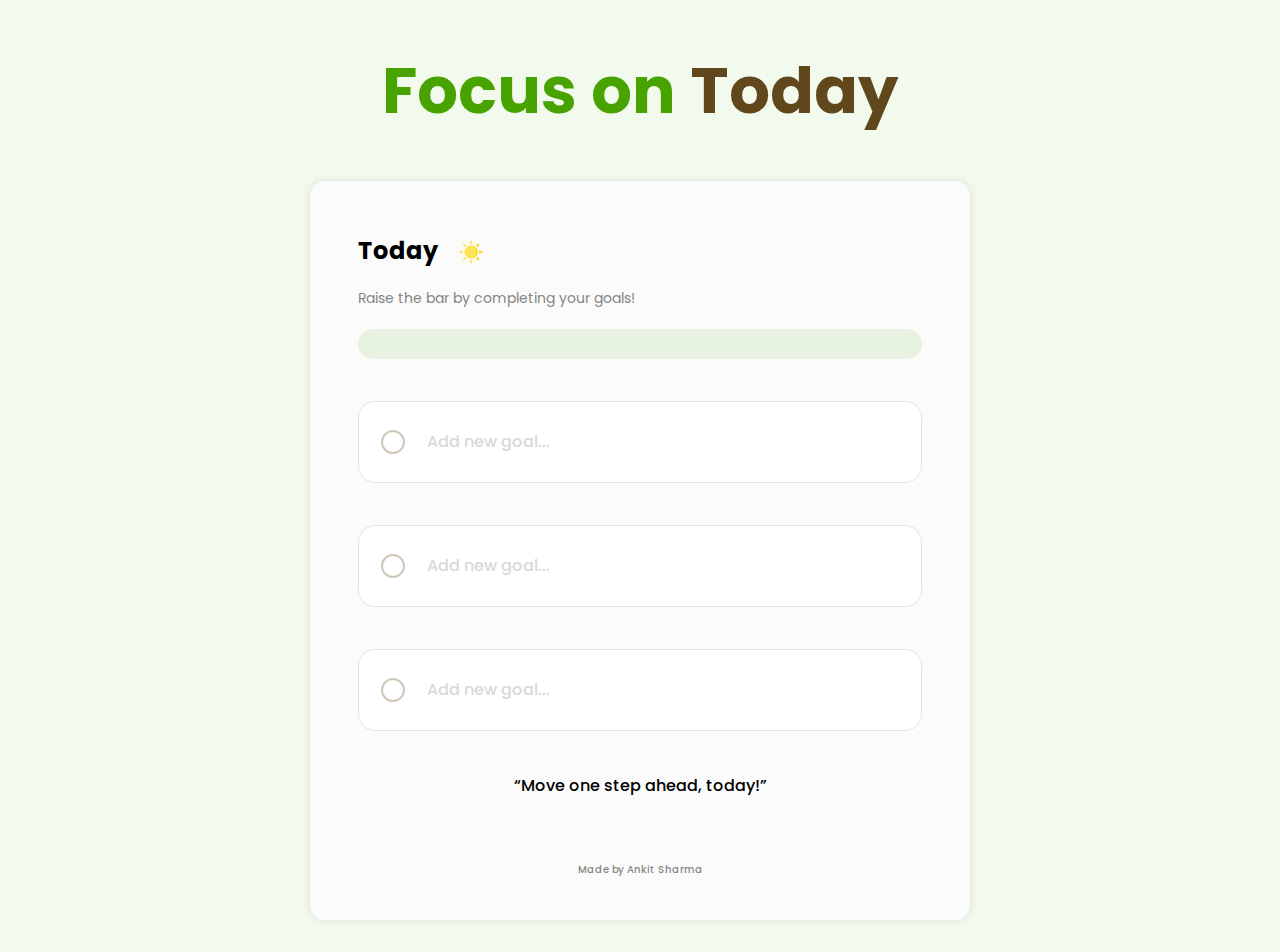
<file: index.html>
<!DOCTYPE html>
<html lang="en">
  <head>
    <meta charset="UTF-8" />
    <meta http-equiv="X-UA-Compatible" content="IE=edge" />
    <meta name="viewport" content="width=device-width, initial-scale=1.0" />
    <title>Focus on Today</title>
    <link rel="preconnect" href="https://fonts.googleapis.com" />
    <link rel="preconnect" href="https://fonts.gstatic.com" crossorigin />
    <link
      href="https://fonts.googleapis.com/css2?family=Poppins:wght@400;500;600;700;800&family=Style+Script&display=swap"
      rel="stylesheet"
    />
    <link rel="stylesheet" href="style.css" />
    <script src="index.js" defer></script>
  </head>
  <body>
    <main>
      <h1 class="title">Focus on <span>Today</span></h1>
      <div class="app-container">
        <h2 class="subtitle">
          <span>Today</span>
          <img class="sun-icon" src="sun.png" alt="sun" />
        </h2>
        <p class="progress-label">Raise the bar by completing your goals!</p>
        <div class="progress-bar">
          <div class="progress-value">
            <span>2/3 Completed</span>
          </div>
          <p class="error-label">Please set all the 3 goals!</p>
        </div>

        <div class="goal-container">
          <div class="custom-checkbox">
            <img class="check-icon" src="check-icon.png" alt="check-icon" />
          </div>
          <input
            class="goal-input"
            type="text"
            placeholder="Add new goal... "
          />
        </div>
        <div class="goal-container">
          <div class="custom-checkbox">
            <img class="check-icon" src="check-icon.png" alt="check-icon" />
          </div>
          <input
            class="goal-input"
            type="text"
            placeholder="Add new goal... "
          />
        </div>
        <div class="goal-container">
          <div class="custom-checkbox">
            <img class="check-icon" src="check-icon.png" alt="check-icon" />
          </div>
          <input
            class="goal-input"
            type="text"
            placeholder="Add new goal... "
          />
        </div>

        <p class="quote">“Move one step ahead, today!”</p>
        <p class="made-with">Made by Ankit Sharma</p>
      </div>
    </main>
  </body>
</html>
</file>
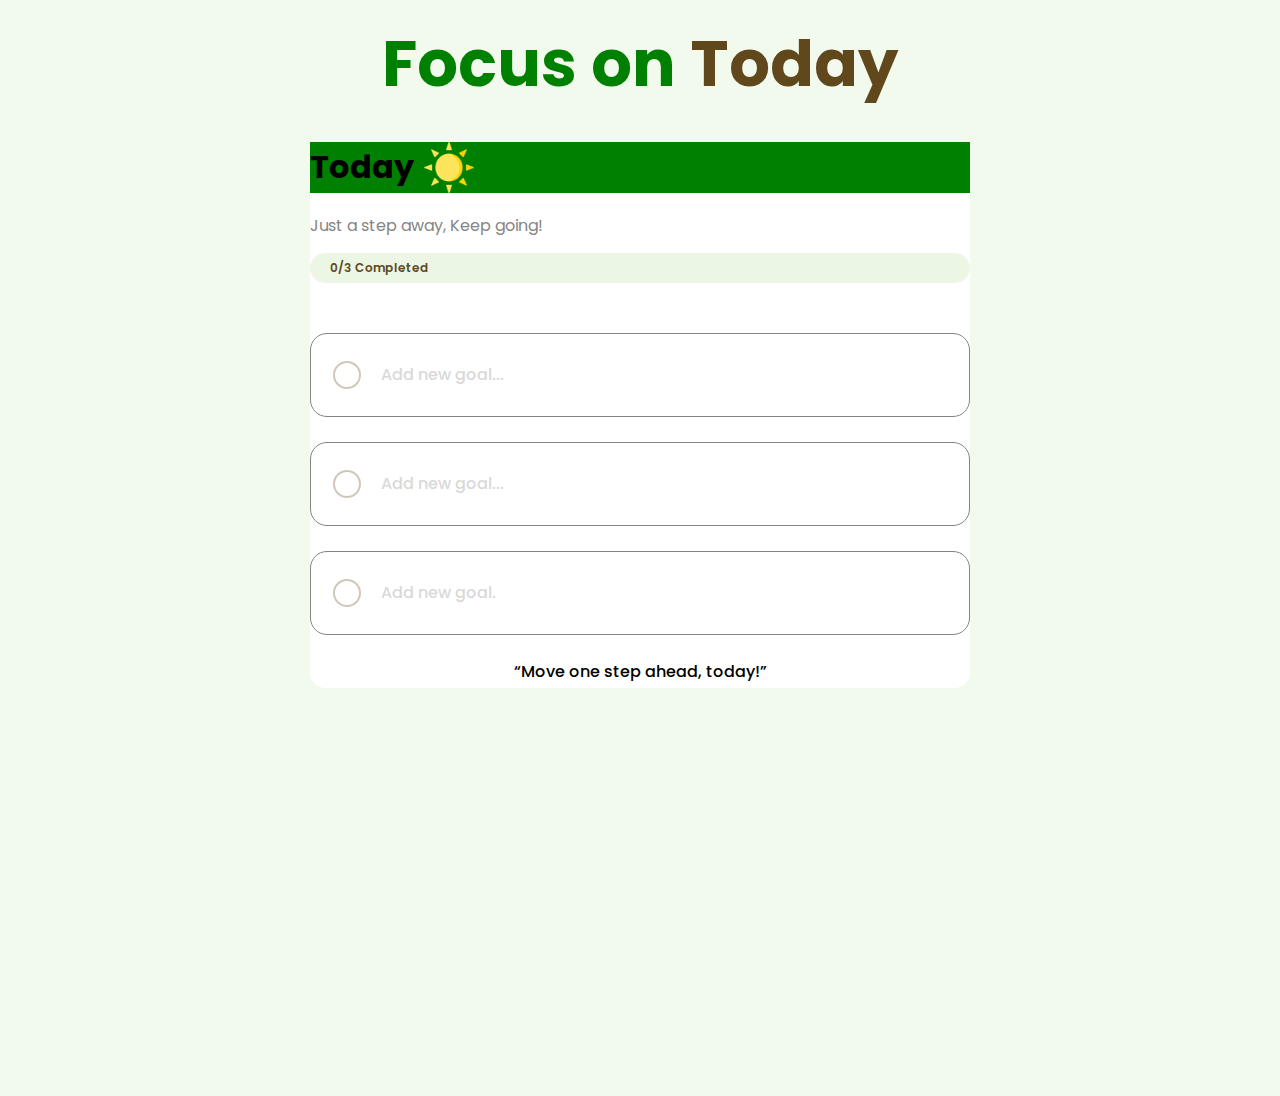
<file: blank.html>
<!DOCTYPE html>
<html lang="en">
  <head>
    <meta charset="UTF-8" />
    <meta name="viewport" content="width=device-width, initial-scale=1.0" />
    <title>Rock Paper Scissors Game</title>
    <link rel="preconnect" href="https://fonts.googleapis.com" />
    <link rel="preconnect" href="https://fonts.gstatic.com" crossorigin />
    <link
      href="https://fonts.googleapis.com/css2?family=Poppins:ital,wght@0,100;0,200;0,300;0,400;0,500;0,600;0,700;0,800;0,900;1,100;1,200;1,300;1,400;1,500;1,600;1,700;1,800;1,900&display=swap"
      rel="stylesheet"
    />
    <link rel="stylesheet" href="blank.css" />
    <script src="index.js" defer></script>
  </head>
  <body>
    <main>
      <h1>Focus on <span>Today</span></h1>
      <div class="inner-card">
        <div class="sun">
          <p>Today</p>
          <img src="sun.png" alt="" />
        </div>
        <div class="subheading">Just a step away, Keep going!</div>

        <div class="progress-bar">
          <div class="progress-value">
            <span></span>
          </div>
          <p class="warning">Please set all the 3 goals!</p>
        </div>

        <div class="task-card">
          <div class="custom-checkbox">
            <img class="check-icon" src="check-icon.png" alt="" />
          </div>
          <input
            class="goal-input goal1"
            type="text"
            placeholder="Add new goal..."
          />
        </div>
        <div class="task-card">
          <div class="custom-checkbox">
            <img class="check-icon" src="check-icon.png" alt="" />
          </div>
          <input
            class="goal-input goal2"
            type="text"
            placeholder="Add new goal..."
          />
        </div>
        <div class="task-card">
          <div class="custom-checkbox">
            <img class="check-icon" src="check-icon.png" alt="" />
          </div>
          <input
            class="goal-input goal3"
            type="text"
            placeholder="Add new goal."
          />
        </div>
        <div class="motivation">
          <p>“Move one step ahead, today!”</p>
        </div>
      </div>
    </main>
  </body>
</html>
</file>
<file: style.css>
* {
  box-sizing: border-box;
}

body {
  background-color: rgba(72, 163, 0, 0.07);
  font-family: "Poppins", sans-serif;
  margin: 0;
}

main {
  padding: 0 16px 32px;
}

.title {
  font-size: 64px;
  color: #48a300;
  text-align: center;
}

.title span {
  color: #61481c;
}

.app-container {
  background-color: #fbfbfb;
  max-width: 660px;
  margin-inline: auto;
  border-radius: 15px;
  padding: 32px 48px;
  box-shadow: 0 0 8px 0px rgba(0, 0, 0, 0.1);
}

.sun-icon {
  height: 24px;
  width: 24px;
  vertical-align: middle;
  margin-left: 16px;
}

.progress-label {
  font-size: 14px;
  color: #858585;
  margin-bottom: 20px;
}

.progress-bar {
  height: 30px;
  background-color: rgba(72, 163, 0, 0.1);
  border-radius: 15px;
  margin-bottom: 42px;
}

.progress-value {
  height: 100%;
  width: 0;
  background-color: #48a300;
  border-radius: 15px;
  font-weight: 500;
  font-size: 10px;
  color: #eeffe0;
  display: flex;
  align-items: center;
  overflow: hidden;
}

.progress-value span {
  padding-left: 20px;
}

.error-label {
  font-size: 12px;
  color: #ff5151;
  margin-top: 4px;
  display: none;
}

.show-error .error-label {
  display: block;
}

.goal-container {
  border: 1px solid rgba(0, 0, 0, 0.1);
  border-radius: 17px;
  height: 82px;
  display: flex;
  align-items: center;
  padding: 0 22px;
  background-color: #ffffff;
  margin-bottom: 42px;
}

.custom-checkbox {
  width: 24px;
  height: 24px;
  border: 2px solid rgba(97, 72, 28, 0.3);
  border-radius: 50%;
  flex-shrink: 0;
  cursor: pointer;
  display: flex;
  align-items: center;
  justify-content: center;
}

.check-icon {
  display: none;
}

.goal-input {
  border: none;
  outline: none;
  padding-left: 22px;
  font-family: inherit;
  font-size: 16px;
  align-self: stretch;
  width: 100%;
  font-weight: 500;
}

.goal-input::placeholder {
  color: #d9d9d9;
}

.quote {
  font-weight: 500;
  text-align: center;
}

.made-with {
  font-weight: 500;
  font-size: 10px;
  text-align: center;
  color: #858585;
  margin-top: 64px;
}

.completed .custom-checkbox {
  background: #48a300;
  border-color: #48a300;
}

.completed .check-icon {
  display: block;
}

.completed .goal-input {
  color: #48a300;
  text-decoration-line: line-through;
}

@media (max-width: 768px) {
  .title {
    font-size: 32px;
  }

  .app-container {
    padding: 16px 32px;
  }

  .goal-container {
    height: 64px;
    margin-bottom: 24px;
    border-radius: 12px;
  }

  .custom-checkbox {
    width: 20px;
    height: 20px;
  }

  .made-with {
    margin-top: 32px;
  }

  .progress-bar {
    height: 24px;
  }
}
</file>
<file: blank.css>
* {
  padding: 0;
  margin: 0;
}
body {
  position: relative;
  height: 120vh;
  background-color: #48a30012;
  font-family: "Poppins";
}
main {
  margin: 16px;
}
h1 {
  color: green;
  font-size: 64px;
  text-align: center;
}
span {
  color: #61481c;

  font-size: 64px;
  font-weight: 700;
  line-height: 96px;
  text-align: center;
}
.inner-card {
  max-width: 660px;
  margin: 0 auto;
  margin-top: 25px;
  background-color: #ffffff;
  border-radius: 15px;
  /* padding: 32px 48px; */
}
.sun {
  margin-top: 30px;
  background-color: green;
  display: flex;
  gap: 10px;
  align-items: center;
  font-size: 32px;
  font-weight: 700;
  line-height: 48px;
}
.sun img {
  width: 50px;
  height: 50.98px;
}
.subheading {
  margin-top: 20px;
  color: #858585;
}

.progress-bar {
  /* width: 574px; */
  height: 30px;
  border-radius: 15px;
  background-color: rgba(72, 163, 0, 0.1);
  margin-top: 15px;
  margin-bottom: 50px;
}
.progress-value span {
  font-size: 12px;
  font-weight: 600;
  padding-left: 20px;
  min-width: max-content;
}
.progress-value {
  height: 100%;
  border-radius: 15px;
  background-color: #48a300;
  /* visibility: hidden; */
  width: 0;
  color: #eeffe0;
  display: flex;
  align-items: center;
  transition: width 0.2s ease-in-out;
}
.show-error .warning {
  display: block;
}
.warning {
  color: red;
  margin-top: 6px;
  display: none;
}
/* input[type="radio"] {
  transform: scale(1.5); Increase the size (adjust the value as needed)
} */
input[type="text"] {
  border: none;
  align-self: stretch;
  font-family: inherit;
  padding-left: 20px;
}
input[type="text"]::placeholder {
  color: #d9d9d9;
}
.task-card {
  height: 82px;
  border-radius: 17px;
  /* margin-top: 50px; */
  background-color: #ffffff;
  display: flex;
  align-items: center;
  border: 1px solid #868383;
  margin-bottom: 25px;
  padding: 0 22px;
}
.custom-checkbox {
  width: 24px;
  height: 24px;
  border: 2px solid #61481c4d;
  border-radius: 50%;
  flex-shrink: 0;
  cursor: pointer;
  display: flex;
  align-items: center;
  justify-content: center;
}
input[type="text"]:focus {
  outline: none;
}

.motivation {
  height: 28px;
  font-size: 16px;
  font-weight: 500;
  line-height: 24px;
  text-align: center;
  color: #000;
  /* margin-top: 50px; */
}
.check-icon {
  display: none;
}
.goal-input {
  border: none;
  outline: none;
  font-family: inherit;
  padding-left: 22px;
  width: 100%;
  font-size: 16px;
  font-weight: 500;
  line-height: 24px;
}
.goal-input::placeholder {
  color: #d9d9d9;
}
.completed .custom-checkbox {
  background: #48a300;
  border-color: #48a300;
}

.completed .check-icon {
  display: block;
}

.completed .goal-input {
  color: #48a300;
  text-decoration-line: line-through;
}
.progress-value-width {
  width: 33%;
}
</file>
